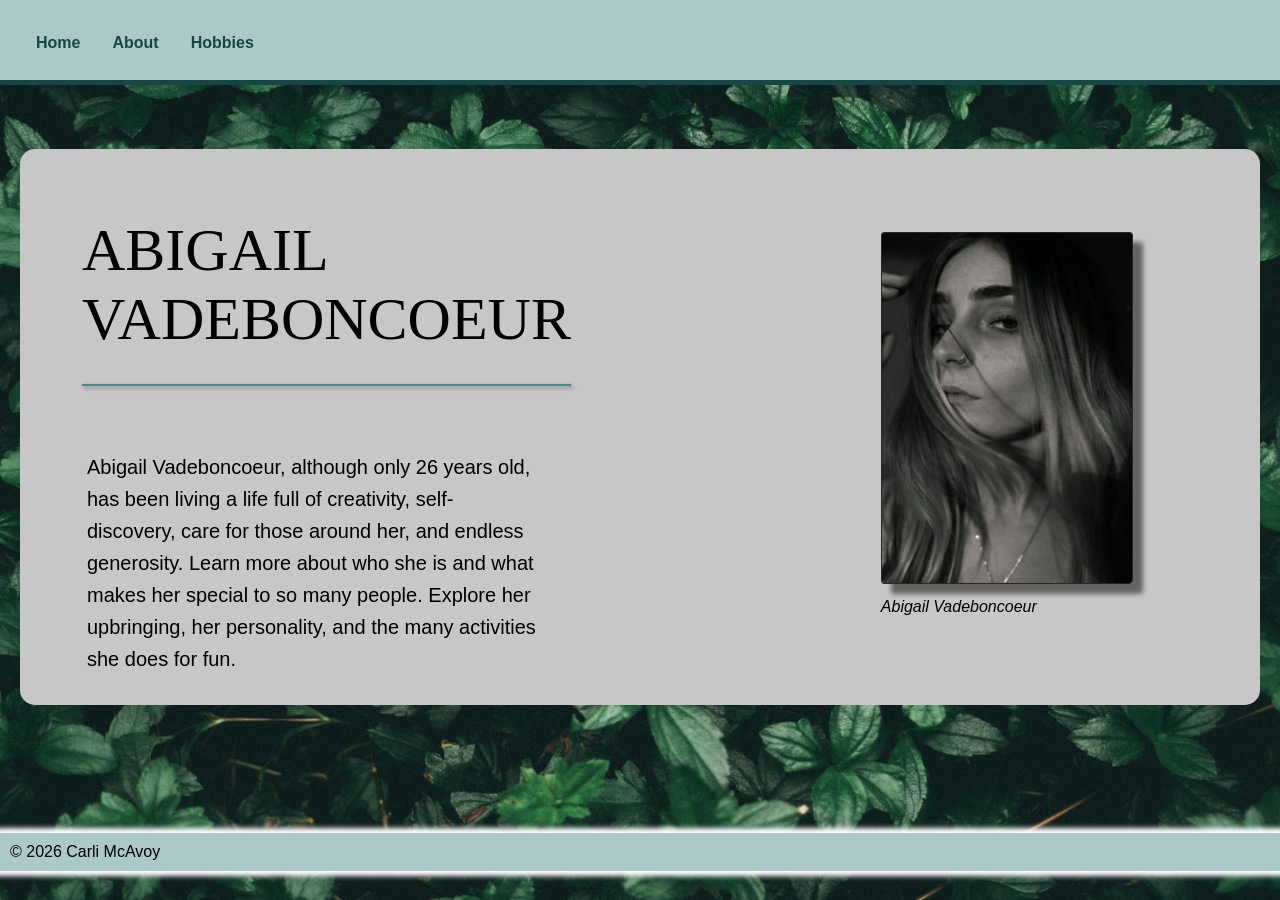
<file: index.html>
<!DOCTYPE html>
<html lang="en">
<head>
    <meta charset="UTF-8">
    <title>BioSite Home Page</title>
    <link href="site.css" type="text/css" rel="stylesheet">
</head>
<body>
    <nav>
        <div id="navbar">
            <a href="index.html">Home</a>
            <a href="about_page.html">About</a>
            <a href="hobbies_page.html">Hobbies</a>
        </div>
    </nav>
    <div id="container">
        <div id="heading">
            <header>ABIGAIL</header>
            <header>VADEBONCOEUR</header>
            <hr>
        </div>
        <div id="image">
            <figure>
                <img src="photos/IMG_5976.jpeg" alt="Portrait of Abigail Vadeboncoeur">
                <figcaption>Abigail Vadeboncoeur</figcaption>
            </figure>
        </div>
        <div id="text_box">
            <p>Abigail Vadeboncoeur, although only 26 years old, has been living a life full of creativity,
                self-discovery, care for those around her, and endless generosity. Learn more about who she
                is and what makes her special to so many people. Explore her upbringing, her personality, and
                the many activities she does for fun.</p>
        </div>
    </div>
    <div>
    <footer>
        <p>&copy; 2026 Carli McAvoy</p>
    </footer>
    </div>
</body>
</html>
</file>
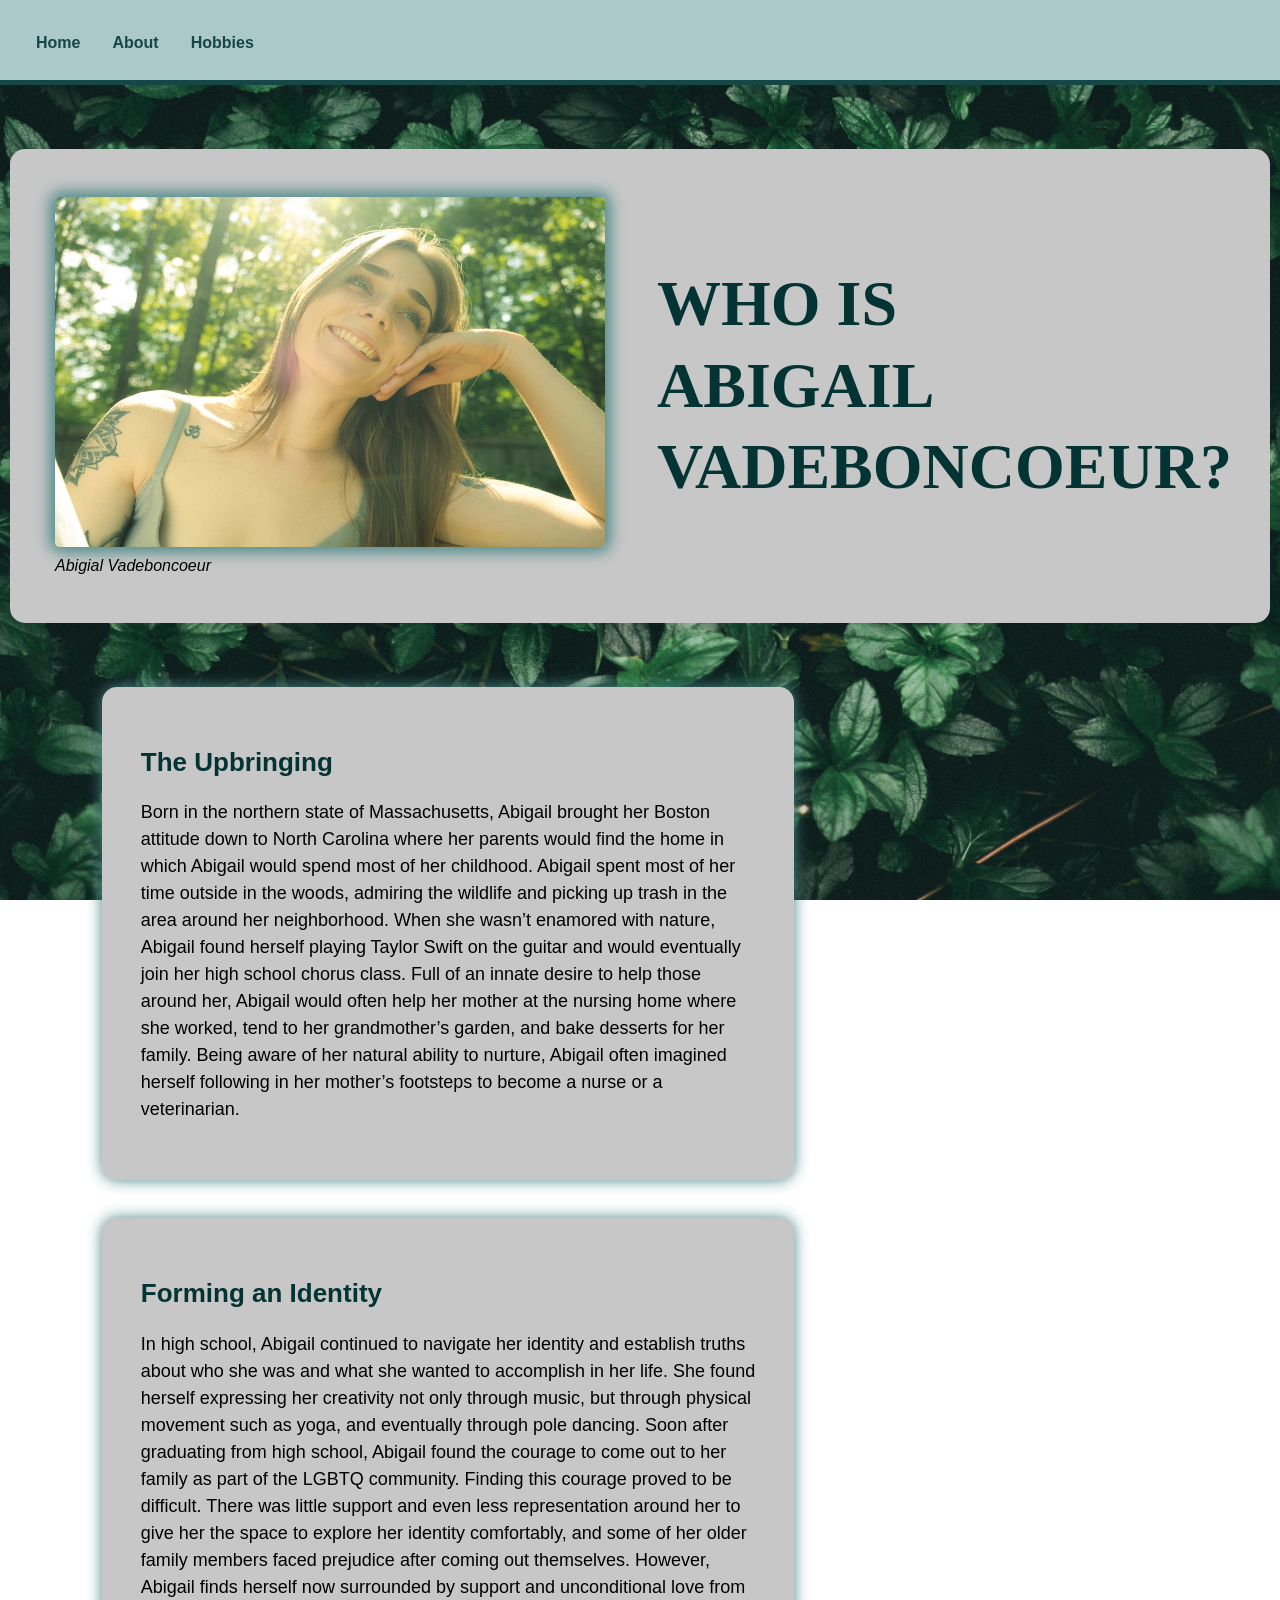
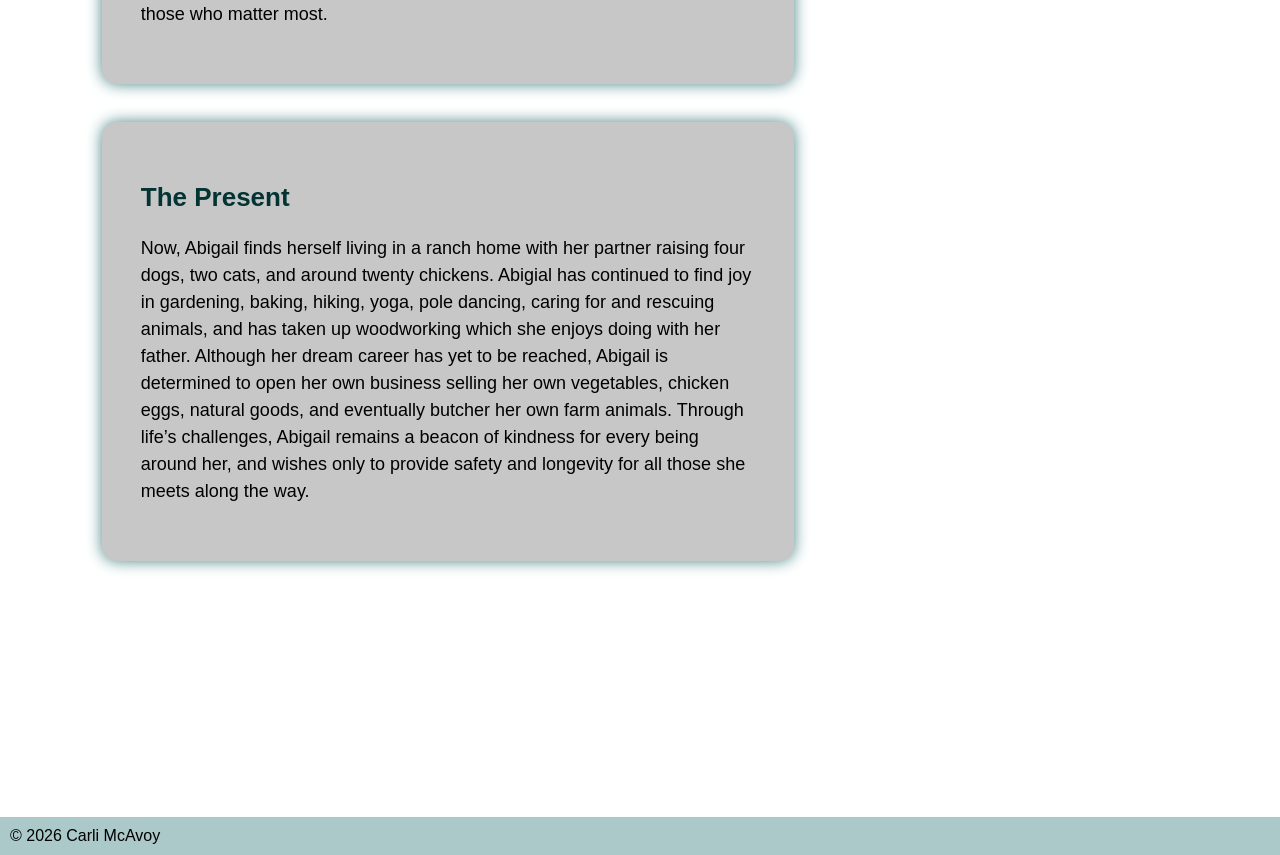
<file: about_page.html>
<!DOCTYPE html>
<html lang="en">
<head>
    <meta charset="UTF-8">
    <title>BioSite About Page</title>
    <link href="about_page.css" type="text/css" rel="stylesheet">
</head>
<body>
    <nav>
        <div id="navbar">
            <a href="index.html">Home</a>
            <a href="about_page.html">About</a>
            <a href="hobbies_page.html">Hobbies</a>
        </div>
    </nav>
    <div id="container">
        <div id="top_page">
            <div id="image">
                <figure>
                    <img src="photos/IMG_9878.JPG" alt="Portrait of Abigail"/>
                    <figcaption>Abigial Vadeboncoeur</figcaption>
                </figure>
            </div>
            <div id="header">
                <h1>WHO IS</h1>
                <h1>ABIGAIL</h1>
                <h1>VADEBONCOEUR?</h1>
            </div>
        </div>
        <div id="text_box">
            <div id="p1">
                <h2>The Upbringing</h2>
                <p>
                Born in the northern state of Massachusetts, Abigail brought her Boston attitude down to North Carolina
                where her parents would find the home in which Abigail would spend most of her childhood.
                Abigail spent most of her time outside in the woods, admiring the wildlife and picking up trash in the
                area around her neighborhood. When she wasn’t enamored with nature, Abigail found herself playing
                Taylor Swift on the guitar and would eventually join her high school chorus class. Full of an innate
                desire to help those around her, Abigail would often help her mother at the nursing home where she
                worked, tend to her grandmother’s garden, and bake desserts for her family. Being aware of her natural
                ability to nurture, Abigail often imagined herself following in her mother’s footsteps to become a
                nurse or a veterinarian.
                </p>
            </div>
            <div id="p2">
                <h2>Forming an Identity</h2>
                <p>
                In high school, Abigail continued to navigate her identity and establish truths about who she was and
                what she wanted to accomplish in her life. She found herself expressing her creativity not only through
                music, but through physical movement such as yoga, and eventually through pole dancing. Soon after
                graduating from high school, Abigail found the courage to come out to her family as part of the LGBTQ
                community. Finding this courage proved to be difficult. There was little support and even less
                representation around her to give her the space to explore her identity comfortably, and some of her
                older family members faced prejudice after coming out themselves. However, Abigail finds herself now
                surrounded by support and unconditional love from those who matter most.
                </p>
            </div>
            <div id="p3">
                <h2>The Present</h2>
                <p>
                Now, Abigail finds herself living in a ranch home with her partner raising four dogs, two cats, and
                around twenty chickens. Abigial has continued to find joy in gardening, baking, hiking, yoga, pole
                dancing, caring for and rescuing animals, and has taken up woodworking which she enjoys doing with her
                father. Although her dream career has yet to be reached, Abigail is determined to open her own business
                selling her own vegetables, chicken eggs, natural goods, and eventually butcher her own farm animals.
                Through life’s challenges, Abigail remains a beacon of kindness for every being around her, and wishes
                only to provide safety and longevity for all those she meets along the way.
                </p>
            </div>
        </div>
    </div>
    <div>
        <footer>
            <p>&copy; 2026 Carli McAvoy</p>
        </footer>
    </div>
</body>
</html>
</file>
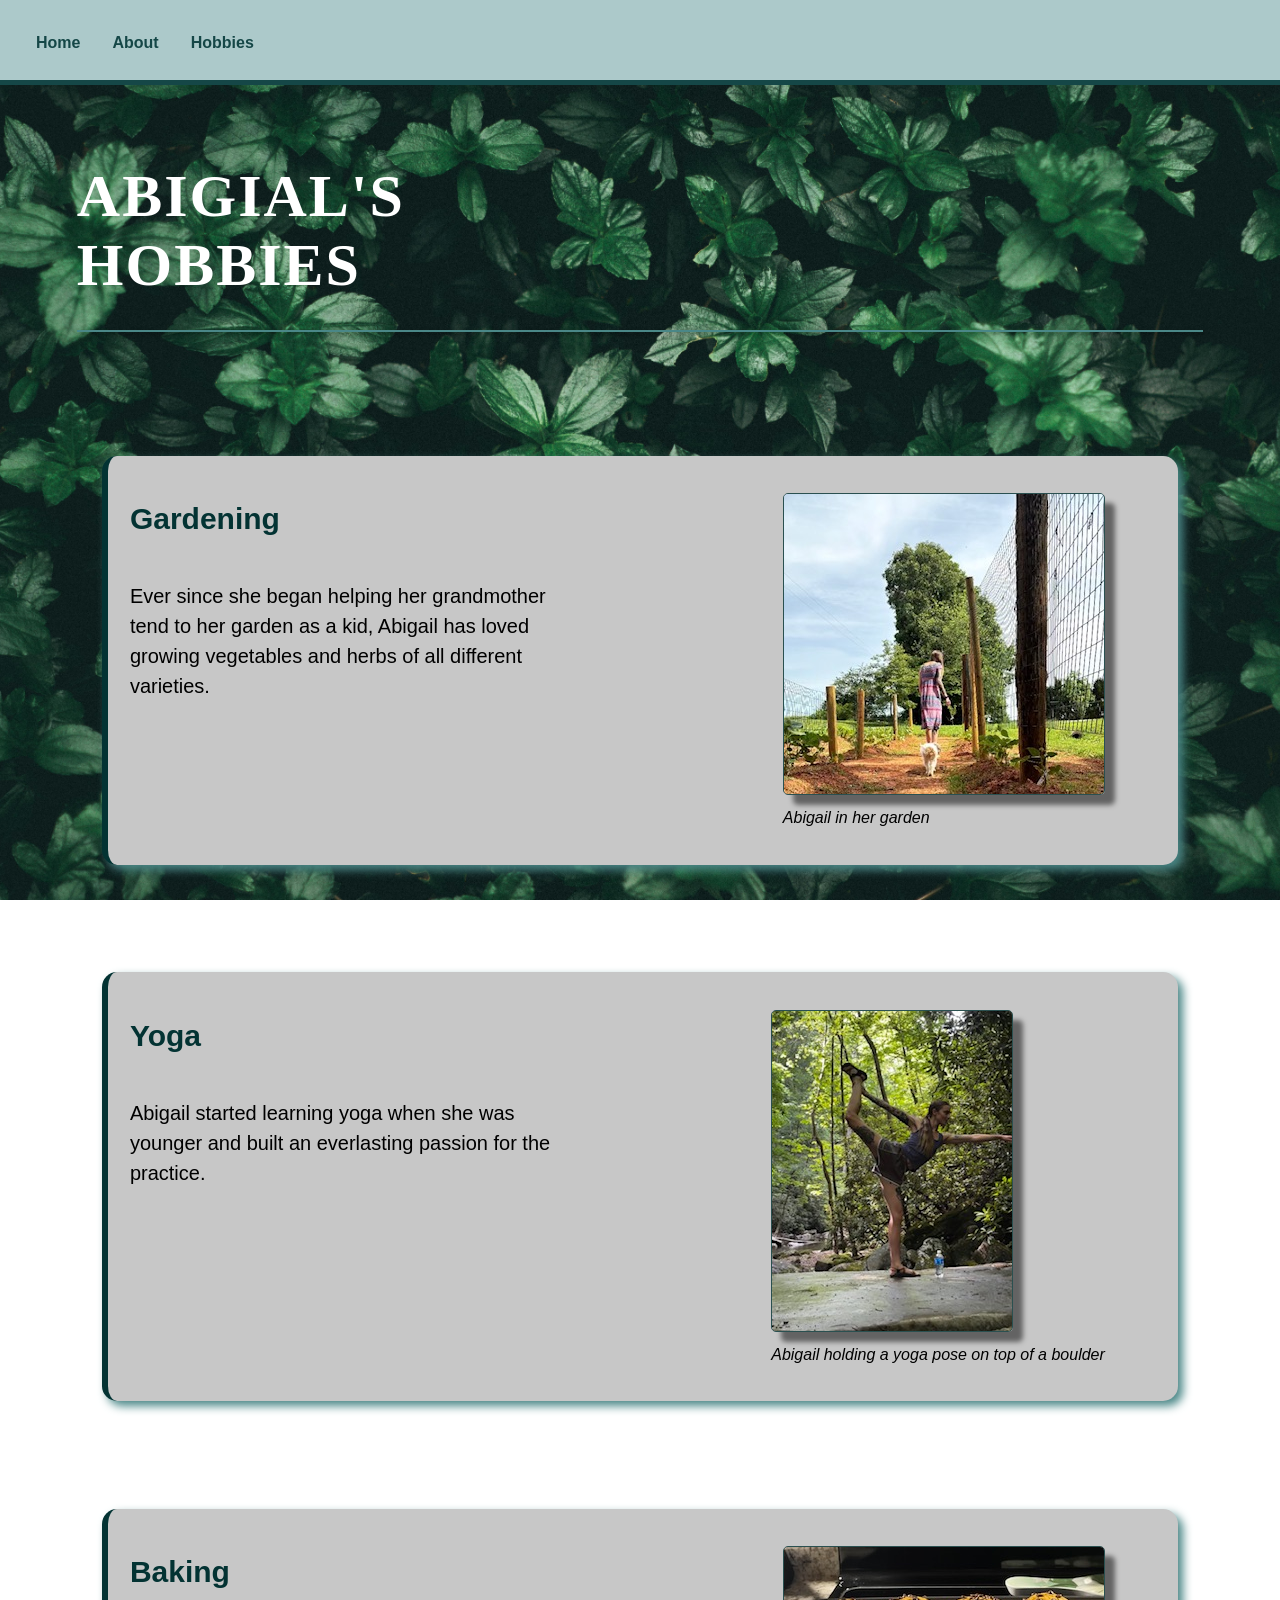
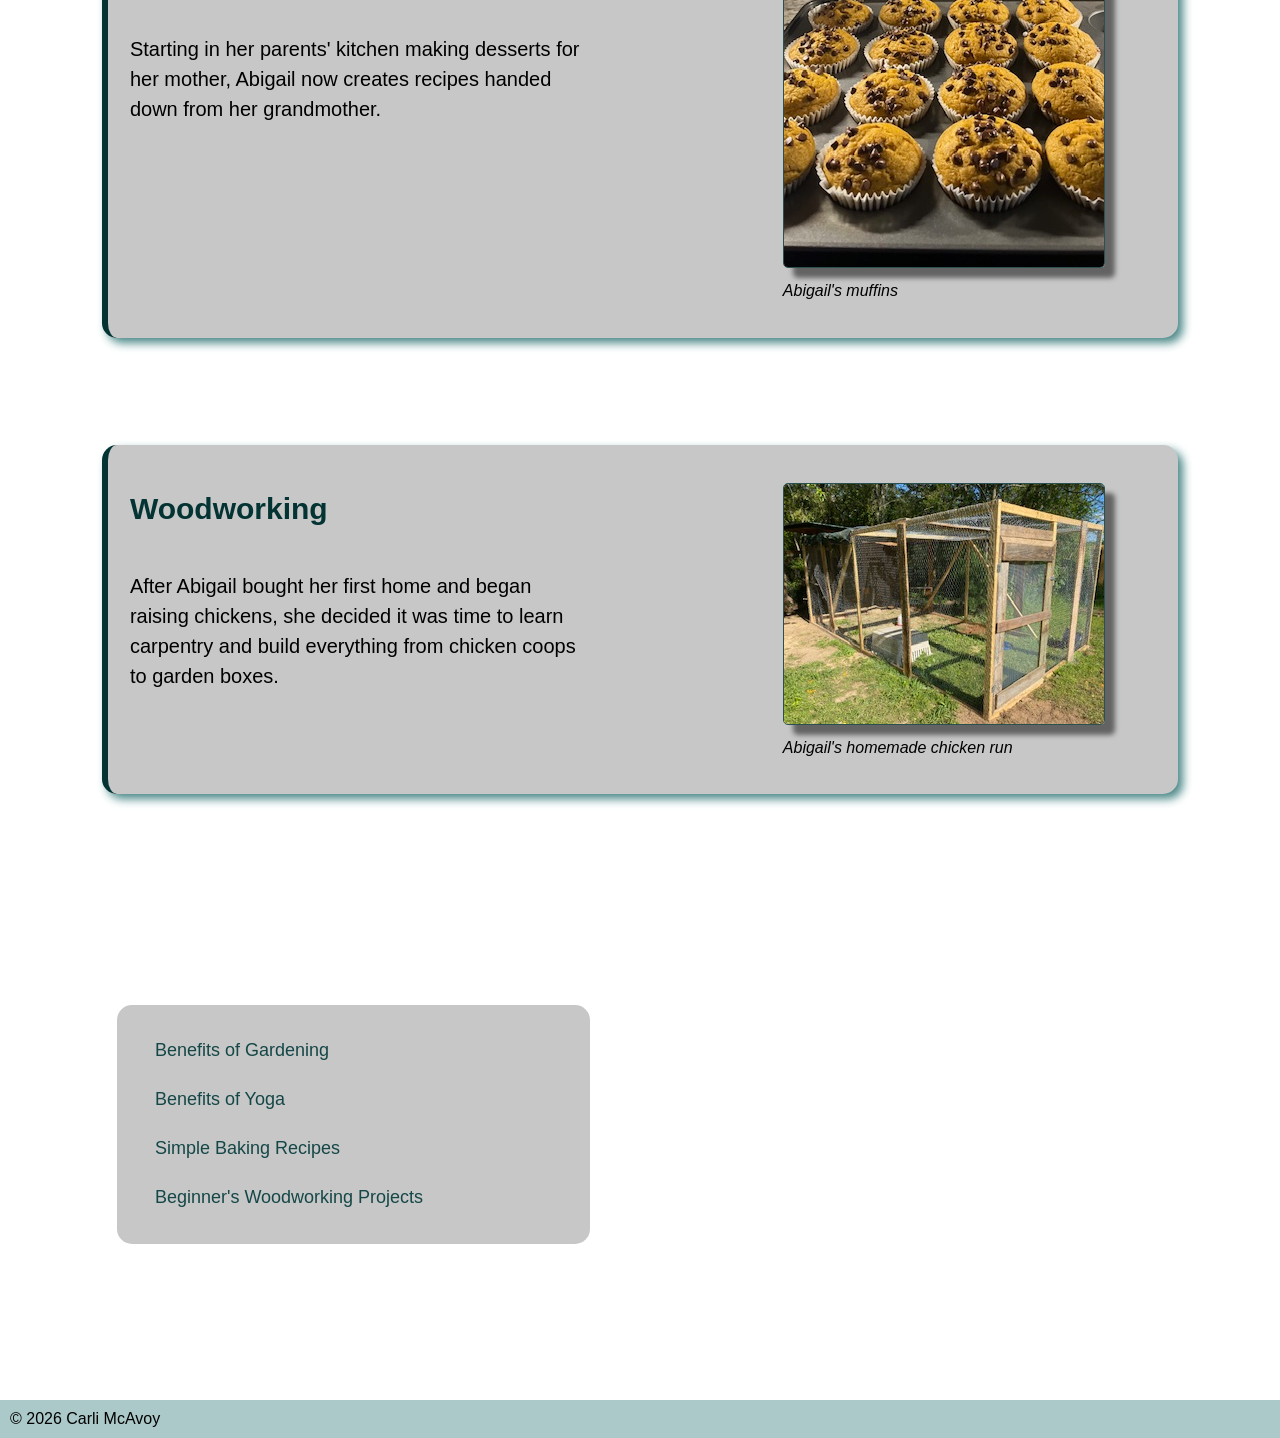
<file: hobbies_page.html>
<!DOCTYPE html>
<html lang="en">
<head>
    <meta charset="UTF-8">
    <title>BioSite Hobbies Page</title>
    <link href="hobbies_page.css" type="text/css" rel="stylesheet"/>
</head>
<body>
    <nav>
        <div id="navbar">
            <a href="index.html">Home</a>
            <a href="about_page.html">About</a>
            <a href="hobbies_page.html">Hobbies</a>
        </div>
    </nav>
    <div id="container">
        <div id="heading">
            <header>ABIGIAL'S</header>
            <header>HOBBIES</header>
            <hr>
        </div>
        <div id="text_box">
            <div id="hobby_one">
                <h2>Gardening</h2>
                <figure>
                    <img src="photos/IMG_0978.jpg" alt="Abigail in her Garden"/>
                    <figcaption>Abigail in her garden</figcaption>
                </figure>
                <p>
                    Ever since she began helping her grandmother tend to her garden as a kid, Abigail has loved growing
                    vegetables and herbs of all different varieties.
                </p>
            </div>
            <div id="hobby_two">
                <h2>Yoga</h2>
                <figure>
                    <img src="photos/IMG_9489.jpeg" alt="Abigail Doing Yoga While Hiking"/>
                    <figcaption>Abigail holding a yoga pose on top of a boulder</figcaption>
                </figure>
                <p>
                    Abigail started learning yoga when she was younger and built an everlasting passion for the
                    practice.
                </p>
            </div>
            <div id="hobby_three">
                <h2>Baking</h2>
                <figure>
                    <img src="photos/IMG_2683.jpeg" alt="Abigail's Chocolate Chip and Pumpkin Muffins"/>
                    <figcaption>Abigail's muffins</figcaption>
                </figure>
                <p>
                    Starting in her parents' kitchen making desserts for her mother, Abigail now creates recipes
                    handed down from her grandmother.
                </p>
            </div>
            <div id="hobby_four">
                <h2>Woodworking</h2>
                <figure>
                    <img src="photos/IMG_9374.jpeg" alt="Abigail's Chicken Run"/>
                    <figcaption>Abigail's homemade chicken run</figcaption>
                </figure>
                <p>
                    After Abigail bought her first home and began raising chickens, she decided it was time to learn
                    carpentry and build everything from chicken coops to garden boxes.
                </p>
            </div>
            <div id="external">
                <h2>Learn More About Abigail's Hobbies!</h2>
                <ul>
                <li><a href="https://www.commit2act.org/plant-a-garden?utm_source=google&utm_medium=ppc&utm_campaign=btd-plant-a-garden-or-tree&utm_id=google-ad-grant&gad_source=1&gad_campaignid=20459337763&gbraid=0AAAAAD9QcWLTsXn6Ez4DtA_NLD25KvXDs&gclid=Cj0KCQiA7-rMBhCFARIsAKnLKtB2q74ONiY9ctQm1t_dNvFExOIPnJb0FsQTXd86uv77a1un5ncdXB8aAoRwEALw_wcB">
                    Benefits of Gardening</a></li>
                <li><a href="https://ourartsfoundation.org/finding-balance-the-benefits-of-yoga-and-meditation-for-trauma-recovery/?gad_source=1&gad_campaignid=22041773028&gbraid=0AAAAAqmLXHqGT0AalPODDS_MYodmt-Zg3&gclid=Cj0KCQiA7-rMBhCFARIsAKnLKtBgNPMsDNMP_odTRUlhIgprkw9-_FX4-c_kvH057u1mctgu9MxkTPEaAjDREALw_wcB">
                    Benefits of Yoga</a></li>
                <li><a href="https://www.tastingtable.com/1770076/beginner-bakes-novice-master/">Simple Baking Recipes</a></li>
                <li><a href="https://learn.kregtool.com/learn/easy-woodworking-projects-for-beginners/">
                    Beginner's Woodworking Projects</a></li>
                </ul>
            </div>
        </div>
    </div>
    <div>
        <footer>
            <p>&copy; 2026 Carli McAvoy</p>
        </footer>
    </div>
</body>
</html>
</file>
<file: site.css>
html{
    font-family: "DM Sans", sans-serif;
    font-weight: 400;
    font-style: normal
}

#container{
    background-color: #C7C7C7;
    margin: 5% 20px 10% 20px;
    border-radius: 15px;
    padding-top: 5px
}

header{
    font-family: "Playfair Display", serif;
    font-weight: 400;
    font-style: normal
}

body{
    background-image: url("photos/foliage.jpg");
    background-repeat: no-repeat;
    background-size: cover;
    background-position: center;
    background-attachment: fixed;
    margin: 0;
}

nav{
    background-color: #ACC9CA;
    overflow: hidden;
    height: 80px;
    position: sticky;
    top: 0;
    width: 100%;
    border-bottom: 5px solid #154747;
}

#navbar{
    margin: 20px
}

nav a{
    color: #154747;
    float: left;
    display: block;
    padding: 14px 16px;
    font-weight: bold;
    text-decoration: none
}

nav a:hover{
    color: white;
    text-shadow: 2px 2px 4px grey
}

#heading{
    margin: 5% 5% 5px 5%;
    font-size: 60px;
    display: inline-block
}

hr{
    border: none;
    height: 2px;
    float: left;
    width: 100%;
    background-color: #4A8787;
    box-shadow: 2px 2px 4px rgba(0, 0, 0, 0.4)
}

#image{
    float: right;
    display: inline-block;
    margin: 5% 10px 10px 10px;
    height: 60%;
    width: 33%
}

#image img{
    box-shadow: 10px 10px 5px 0 rgba(0, 0, 0, 0.5);
    border: 1px solid rgba(0, 0, 0, 0.8);
    border-radius: 3px;
    height: 350px;
    width: 250px
}

#text_box{
    font-size: 20px;
    width: 450px;
    padding: 5px;
    display: inline-block;
    margin: 5px 5%;
    line-height: 1.6
}

figcaption{
    font-style: italic;
    margin-top: 10px
}

footer{
    color: black;
    background-color: #ACC9CA;
    margin: 0;
    width: 100%;
    position: absolute;
    box-shadow: 0 0 5px 5px rgba(255 255 255)
}

footer p{
    float: left;
    margin: 10px
}
</file>
<file: about_page.css>
html{
    font-family: "DM Sans", sans-serif;
    font-weight: 400;
    font-style: normal
}

body{
    background-image: url("photos/foliage.jpg");
    background-repeat: no-repeat;
    background-size: cover;
    background-position: center;
    background-attachment: fixed;
    margin: 0;
}

nav{
    background-color: #ACC9CA;
    overflow: hidden;
    height: 80px;
    position: sticky;
    top: 0;
    width: 100%;
    border-bottom: 5px solid #154747;
}

#navbar{
    margin: 20px
}

nav a{
    color: #154747;
    font-weight: bold;
    float: left;
    display: block;
    padding: 14px 16px;
    text-decoration: none
}

nav a:hover{
    color: white;
    text-shadow: 2px 2px 4px grey
}

#top_page{
    display: grid;
    grid-template-columns: auto 1fr;
    align-items: center;
    gap: 10px;
    background-color: #C7C7C7;
    border-radius: 15px;
    margin: 5% 10px 5% 10px;

}

#header{
    font-family: "Playfair Display", serif;
    font-weight: bolder;
    font-style: normal;
    font-size: 32px;
    line-height: 0.6;
    line-spacing: 2px;
    color: #033333;
    text-align: left;
    overflow-wrap: break-word;
    margin: 5% 5px 5% 0
}

#image{
    float: left;
    margin: 5% 2px 5% 5px;
}

#image img{
    height: 350px;
    width: 550px;
    display: block;
    box-shadow: 0px 0px 15px 5px rgba(74, 135, 135);
    border-radius: 5px
}

figcaption{
    font-style: italic;
    margin-top: 10px
}

#text_box{
    display: block;
    text-align: left;
    margin: 5% 5% 20% 5%;
    width: 60%;
}

#text_box h2{
    font-size: 26px;
    color: #033333
}

#text_box p{
    font-size: 18px;
    line-height: 1.5
}

#p1{
    background-color: #C7C7C7;
    border-radius: 15px;
    padding: 5%;
    margin: 5%;
    box-shadow: 0px 0px 15px 0 rgba(74, 135, 135);
}

#p2{
    background-color: #C7C7C7;
    border-radius: 15px;
    padding: 5%;
    margin: 5%;
    box-shadow: 0px 0px 15px 0 rgba(74, 135, 135);
}

#p3{
    background-color: #C7C7C7;
    border-radius: 15px;
    padding: 5%;
    margin: 5%;
    box-shadow: 0px 0px 15px 0 rgba(74, 135, 135);
}

footer{
    color: black;
    background-color: #ACC9CA;
    margin: 0;
    width: 100%;
    position: absolute;
    box-shadow: 0 0 5px 5px rgba(255 255 255)
}

footer p{
    float: left;
    margin: 10px
}
</file>
<file: hobbies_page.css>
html{
    font-family: "DM Sans", sans-serif;
    font-weight: 400;
    font-style: normal
}

body{
    background-image: url("photos/foliage.jpg");
    background-repeat: no-repeat;
    background-size: cover;
    background-position: center;
    background-attachment: fixed;
    margin: 0;
}

nav{
    background-color: #ACC9CA;
    overflow: hidden;
    height: 80px;
    position: sticky;
    top: 0;
    width: 100%;
    border-bottom: 5px solid #154747;
}

#navbar{
    margin: 20px
}

nav a{
    color: #154747;
    font-weight: bold;
    float: left;
    display: block;
    padding: 14px 16px;
    text-decoration: none
}

nav a:hover{
    color: white;
    text-shadow: 2px 2px 4px grey
}

#heading{
    margin: 6%;
    font-size: 60px;
    font-weight: 700;
    font-family: "Playfair Display", serif;
    color: white;
    letter-spacing: 2px;
}

hr{
    border: none;
    height: 2px;
    float: left;
    width: 100%;
    background-color: #4A8787;
    box-shadow: 2px 2px 4px rgba(0, 0, 0, 0.4)
}

#text_box{
    display: grid;
    margin: 8%;
    text-align: left;
}

#text_box h2{
    font-size: 30px;
    color: #033333;
    display: inline-block
}

#text_box p{
    font-size: 20px;
    line-height: 1.5
}

#hobby_one{
    display: inline-block;
    background-color: #C7C7C7;
    border-radius: 15px;
    padding: 2%;
    margin-top: 5%;
    margin-bottom: 5%;
    box-shadow: 5px 5px 10px 0 rgba(74, 135, 135);
    border-left: 6px solid #033333;
}

#hobby_two{
    display: inline-block;
    background-color: #C7C7C7;
    border-radius: 15px;
    padding: 2%;
    margin-top: 5%;
    margin-bottom: 5%;
    box-shadow: 5px 5px 10px 0 rgba(74, 135, 135);
    border-left: 6px solid #033333;
}

#hobby_three{
    display: inline-block;
    background-color: #C7C7C7;
    border-radius: 15px;
    padding: 2%;
    margin-top: 5%;
    margin-bottom: 5%;
    box-shadow: 5px 5px 10px 0 rgba(74, 135, 135);
    border-left: 6px solid #033333;
}

#hobby_four{
    display: inline-block;
    background-color: #C7C7C7;
    border-radius: 15px;
    padding: 2%;
    margin-top: 5%;
    margin-bottom: 5%;
    box-shadow: 5px 5px 10px 0 rgba(74, 135, 135);
    border-left: 6px solid #033333;
}

p{
    width: 450px;
}

figure{
    float: right;
    display: inline-block;
    margin-right: 5%;
}

figure img{
    box-shadow: 10px 10px 5px 0 rgba(0, 0, 0, 0.5);
    border-radius: 5px;
    border: 1px solid rgba(3, 51, 51, 0.8);
}

figcaption{
    font-style: italic;
    margin-top: 10px
}

ul{
    list-style-type: none;
    width: 40%;
    background-color: #C7C7C7;
    border-radius: 15px;
    padding: 2%;
    margin: 15px 15px 5% 15px;
    box-shadow: 5px 5px 10px 0 white
}

ul a{
    color: #154747;
    display: block;
    padding: 14px 16px;
    text-decoration: none;
    font-size: 18px
}

 ul a:hover{
     color: white;
     text-shadow: 2px 2px 4px grey
 }

 #external h2{
     color: white;
     margin: 5% 5% 5% 0
 }

footer{
    color: black;
    background-color: #ACC9CA;
    margin: 0;
    width: 100%;
    position: absolute;
    box-shadow: 0 0 5px 5px rgba(255 255 255)
}

footer p{
    float: left;
    margin: 10px
}
</file>
